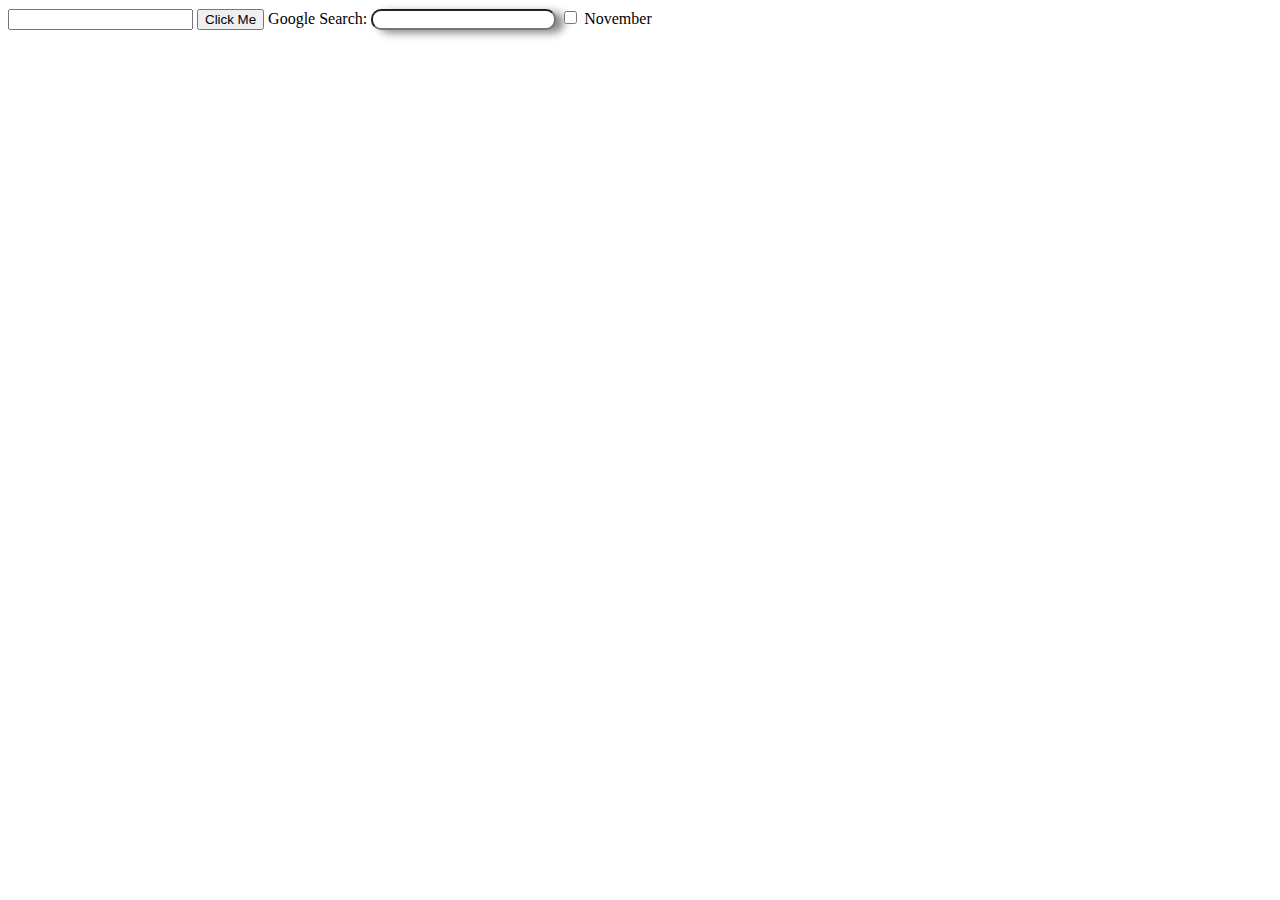
<file: Forms/EX1/index.html>
<!DOCTYPE html>

<html lang="en">
    <head>
        <title>FORMS</title>
        <link rel="stylesheet" href="style.css">
        <script type="text/javascript" src="box.js"></script>
    </head>
    
    <body>
        <input type="text" id="highlight">
        <button id="click">Click Me</button>

        <label>Google Search: </label>
        <input type="text" id="search">
    
        
        <input type="checkbox" id="box">
        <label>November</label><br>
        

    </body>
</html>
</file>
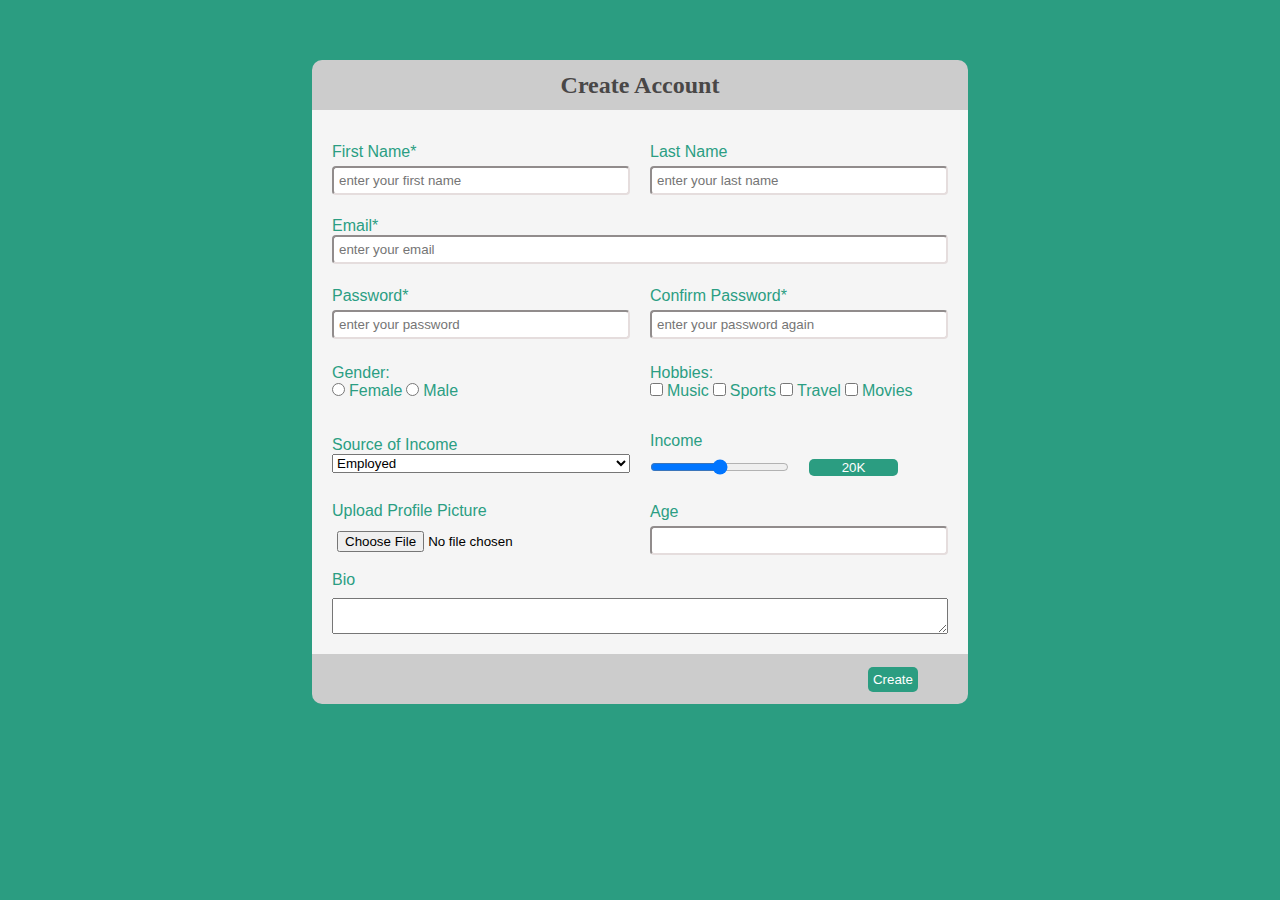
<file: Forms/EX2/index.html>
<!DOCTYPE html>
<html>
    <head>
        <link rel="stylesheet" href="style.css">
        <title>Form</title>
    </head>
    <body>
        <div class="container">
                <h2 class="head">Create Account</h2>
                <form>
                        <div class="name">
                            <div class="row">
                                <label>First Name*</label>
                                <input type="text" placeholder="enter your first name">
                            </div>
                            <div class="row"> 
                                <label>Last Name</label>
                                <input type="text" placeholder="enter your last name">
                            </div>
                        </div>
                    <div>
                        <div class="email">
                            <label>Email*</label>
                            <input type="text" placeholder="enter your email">
                        </div>
                    </div>
                    <div class="psw">
                        <div class="row">
                            <label>Password*</label>
                            <input type="text" placeholder="enter your password">
                        </div>
                        <div class="row">
                            <label>Confirm Password*</label>
                            <input type="text" placeholder="enter your password again">
                        </div>
                    </div>
                    <div class="about-you">
                        <div class="row">
                            <label>Gender:</label>
                            <div class="gender">
                                <input type="radio">
                                <label>Female</label>
                                <input type="radio">
                                <label>Male</label>
                            </div>
                        </div>
                        <div class="row">
                            <label>Hobbies:</label>
                            <div class="hobbies">
                                <input type="checkbox">
                                <label>Music</label>
                                <input type="checkbox">
                                <label>Sports</label>
                                <input type="checkbox">
                                <label>Travel</label>
                                <input type="checkbox">
                                <label>Movies</label>
                            </div>
                        </div>
                    </div>
                    <div class="income">
                        <div>
                            <div class="row">
                                <label>Source of Income</label>
                                <select>
                                    <option value="0">Employed</option>
                                    <option value="1">Unemployed</option>
                                </select>
                            </div>
                        </div>
                        <div class="row">
                            <label>Income</label>
                            <div class="column">
                                <input type="range" min="0" max="20000">
                                <button>20K</button>
                            </div>
                        </div>
                    </div>
                    <div class="you">
                        <div class="row">
                            <label>Upload Profile Picture</label>
                            <input type="file">
                        </div>
                        <div class="row">
                            <label>Age</label>
                            <input type="text">
                        </div>
                    </div>
                    <div class="bio row">
                        <label>Bio</label>
                        <textarea row="5" cols="7"></textarea>
                    </div>
                </form>
            <div class="form-bottom">
                <button id="create">Create</button>
            </div>
        </div>
    </body>
</html>
</file>
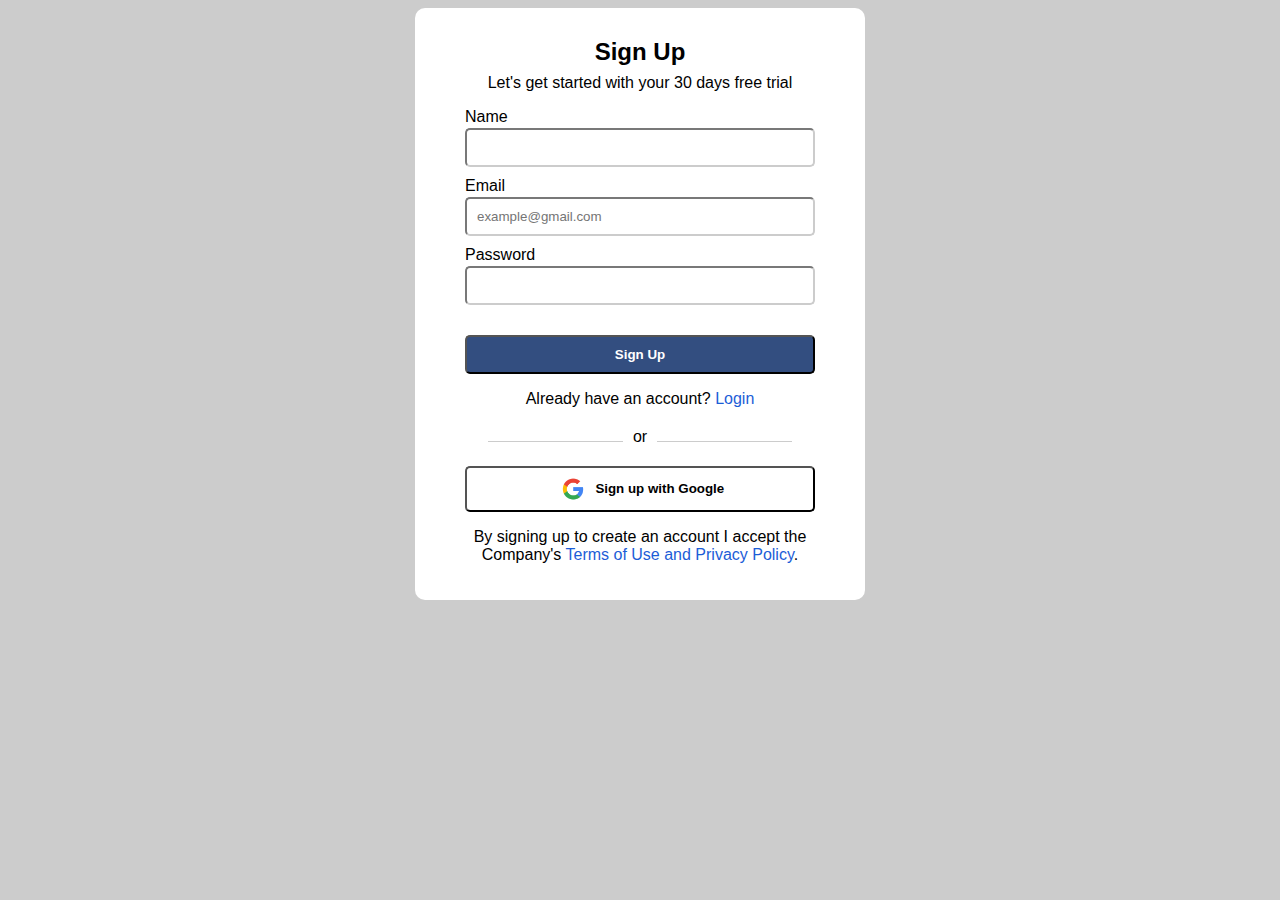
<file: Forms/EX3/index.html>
<!DOCTYPE html>
<html>
    <head>
        <link rel="stylesheet" href="style.css">
        <title>Form</title>
    </head>
    <body>
        <div class="container">
            <div class="head">
                <h2>Sign Up</h2>
                <p>Let's get started with your 30 days free trial</p>
            </div>
            <div class="form-body">
                <div class="info">
                    <div class="row">
                        <label>Name</label>
                        <input type="text">
                    </div>
                    <div class="row">
                        <label>Email</label>
                        <input type="text" placeholder="example@gmail.com">
                    </div>
                    <div class="row">
                        <label>Password</label>
                        <input type="text">
                    </div>
                </div>
                <div class="sign-up">
                    <div>
                        <button>Sign Up</button>
                    </div>
                    <div>
                        <p>Already have an account? <span>Login</span></p>
                    </div>
                </div>
            </div>
            <div class="form-bottom">
                <div class="break">
                    <div class="line"></div>
                    <span class="or">or</span>
                    <div class="line"></div>
                </div>
                <div>
                    <button class="google">
                        <img src="google.png" width="10%">
                        <p>Sign up with Google</p>
                    </button>
                    <p>By signing up to create an account I accept the Company's <span>Terms of Use and Privacy Policy</span>.</p>
                </div>
            </div>
        </div>
    </body>
</html>
</file>
<file: Forms/EX1/style.css>
#highlight:focus{
    background-color: yellow;
}

#click:hover{
    background-color: blue;
}

#search{
    border-radius: 10px;
    box-shadow: 8px 3px 8px #888888;
}

#box:indeterimnate{
    box-shadow: 0 0 0 0.5rem rgb(155, 0, 200);
}
</file>
<file: Forms/EX2/style.css>
*{
    margin: 0;
}

body{
    background-color: rgb(43, 157, 129);
    display: flex;
    align-items: center;
    justify-content: center;
    margin: 50px;
}
.container{
    display: grid;
    grid-template-rows: 50px 1fr 50px;
    padding: 10px;
}

.head{
    background-color: #ccc;
    display: flex;
    justify-content: center;
    align-items: center;
    border-top-left-radius: 10px;
    border-top-right-radius: 10px;
}

h2{
    font-family:Cambria, Cochin, Georgia, Times, 'Times New Roman', serif;
    color: rgb(73, 71, 71);
}

.form-bottom{
    background-color: #ccc;
    display: flex;
    justify-content: flex-end;
    align-items: center;
    border-bottom-left-radius: 10px;
    border-bottom-right-radius: 10px;
}

input{
    border-radius: 4px;
    border-color: #e5dddd;
    padding: 5px;
}

label{
    color: rgb(43, 158, 131);
    font-family: 'Gill Sans', 'Gill Sans MT', Calibri, 'Trebuchet MS', sans-serif;
}

form{
    padding: 20px;
    background-color: whitesmoke;
    display: grid;
    grid-template-rows: repeat(7,1fr);
}

.row{
    display: grid;
    grid-template-rows: 1fr 1fr;
    align-items: center;
}

.email{
    display: grid;
    margin-top: 15px;
}

.name, .psw, .about-you, .income, .you, .column{
    display: grid;
    grid-template-columns: 1fr 1fr;
    align-items: center;
    gap: 20px;
}

button{
    margin-right: 50px;
    background-color: rgb(43, 157, 129);
    border: none;
    border-radius: 5px;
    color: white;
}

#create{
    padding: 5px;
}
</file>
<file: Forms/EX3/style.css>
html{
    font-family: 'Gill Sans', 'Gill Sans MT', Calibri, 'Trebuchet MS', sans-serif;
}

body{
    background-color: #ccc;
    display: flex;
    justify-content: center;
    align-items: center;
}
.container{
    display: grid;
    grid-template-rows: 90px 300px 1fr;
    background-color: #fff;
    padding-left: 50px;
    padding-right: 50px;
    padding-top: 10px;
    padding-bottom: 20px;
    border-radius: 10px;
    width: 350px;
}

.head{
    display: grid;
    grid-template-rows: 40px 1fr;
    text-align: center;
}

.form-body{
    display: grid;
    grid-template-rows: 1fr 1fr;
    gap: 30px;
}

.sign-up{
    justify-content: center;
    text-align: center;
}

.info{
    display: grid;
    grid-template-rows: 1fr 1fr 1fr;
    gap: 10px;
}

.form-bottom{
    text-align: center;
    display: grid;
}
.row{
    display: grid;
    grid-template-rows: 20px 1fr;
}

input{
    padding: 10px;
    border-radius: 5px;
    border-color: #ccc;
}

input:hover{
    border-color: rgb(25, 157, 213);
}

button{
    width: 100%;
    padding: 10px;
    border-radius: 5px;
    background-color: rgb(51, 78, 128);
    color: white;
    cursor: pointer;
    font-weight: bold;
}

.google{
    padding: 0px;
    background-color: white;
    color: black;
    display: flex;
    align-items: center;
    justify-content: center;
    gap: 5px;
}

span{
    color: rgb(28, 93, 215);
    cursor: pointer;
}

.break{
    text-align: center;
    margin: 20px;
}

.line{
    display: inline-block;
    width: calc((100%/2) - 20px);
    height: 1px;
    background-color: #ccc;
}

.or{
    display: inline-block;
    margin: 0 5px;
    color: black;
    cursor: auto;
}
</file>
